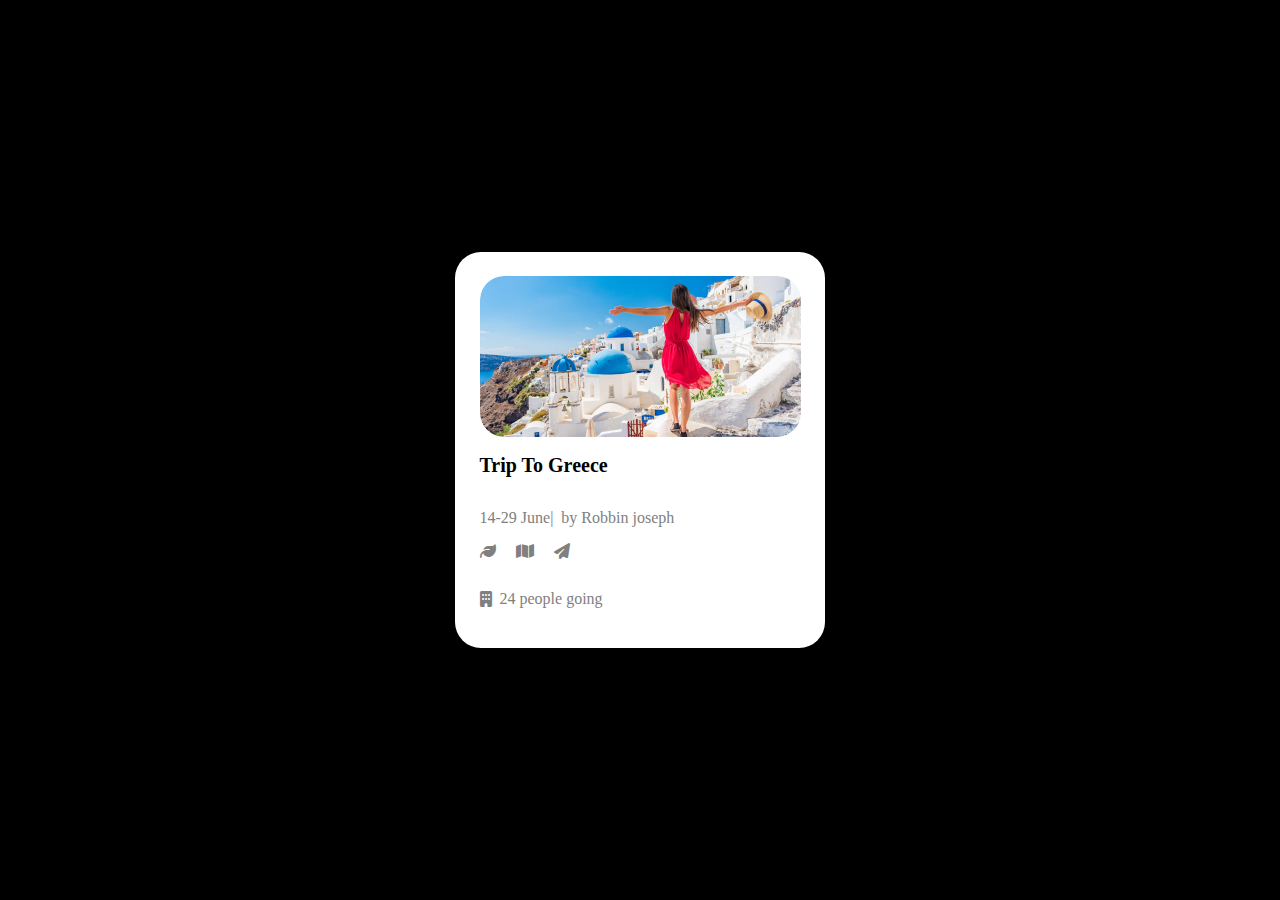
<file: Card/index.html>
<html lang="en">
  <head>
    <meta charset="UTF-8" />
    <meta name="viewport" content="width=device-width, initial-scale=1.0" />
    <title>CardComponent</title>
    <link
      rel="stylesheet"
      href="https://cdnjs.cloudflare.com/ajax/libs/font-awesome/6.7.2/css/all.min.css"
      integrity="sha512-Evv84Mr4kqVGRNSgIGL/F/aIDqQb7xQ2vcrdIwxfjThSH8CSR7PBEakCr51Ck+w+/U6swU2Im1vVX0SVk9ABhg=="
      crossorigin="anonymous"
      referrerpolicy="no-referrer"
    />
    <link rel="stylesheet" href="style.css" />
  </head>
  <body>
    <div class="container-box">
      <div class="wrapper">
        <img src="./Rectangle 17.jpg" alt="img" />
        <h2>Trip To Greece</h2>
        <div class="details">
          <p class="date">14-29 June|</p>
          <p class="author">by Robbin joseph</p>
        </div>
        <div class="icons">
          <i class="fa-solid fa-leaf"></i>
          <i class="fa-solid fa-map"></i>
          <i class="fa-solid fa-paper-plane"></i>
        </div>
        <div class="additional-information">
          <i class="fa-solid fa-building"></i>
          <p class="total-people">24 people going</p>
        </div>
      </div>
    </div>
  </body>
</html>
</file>
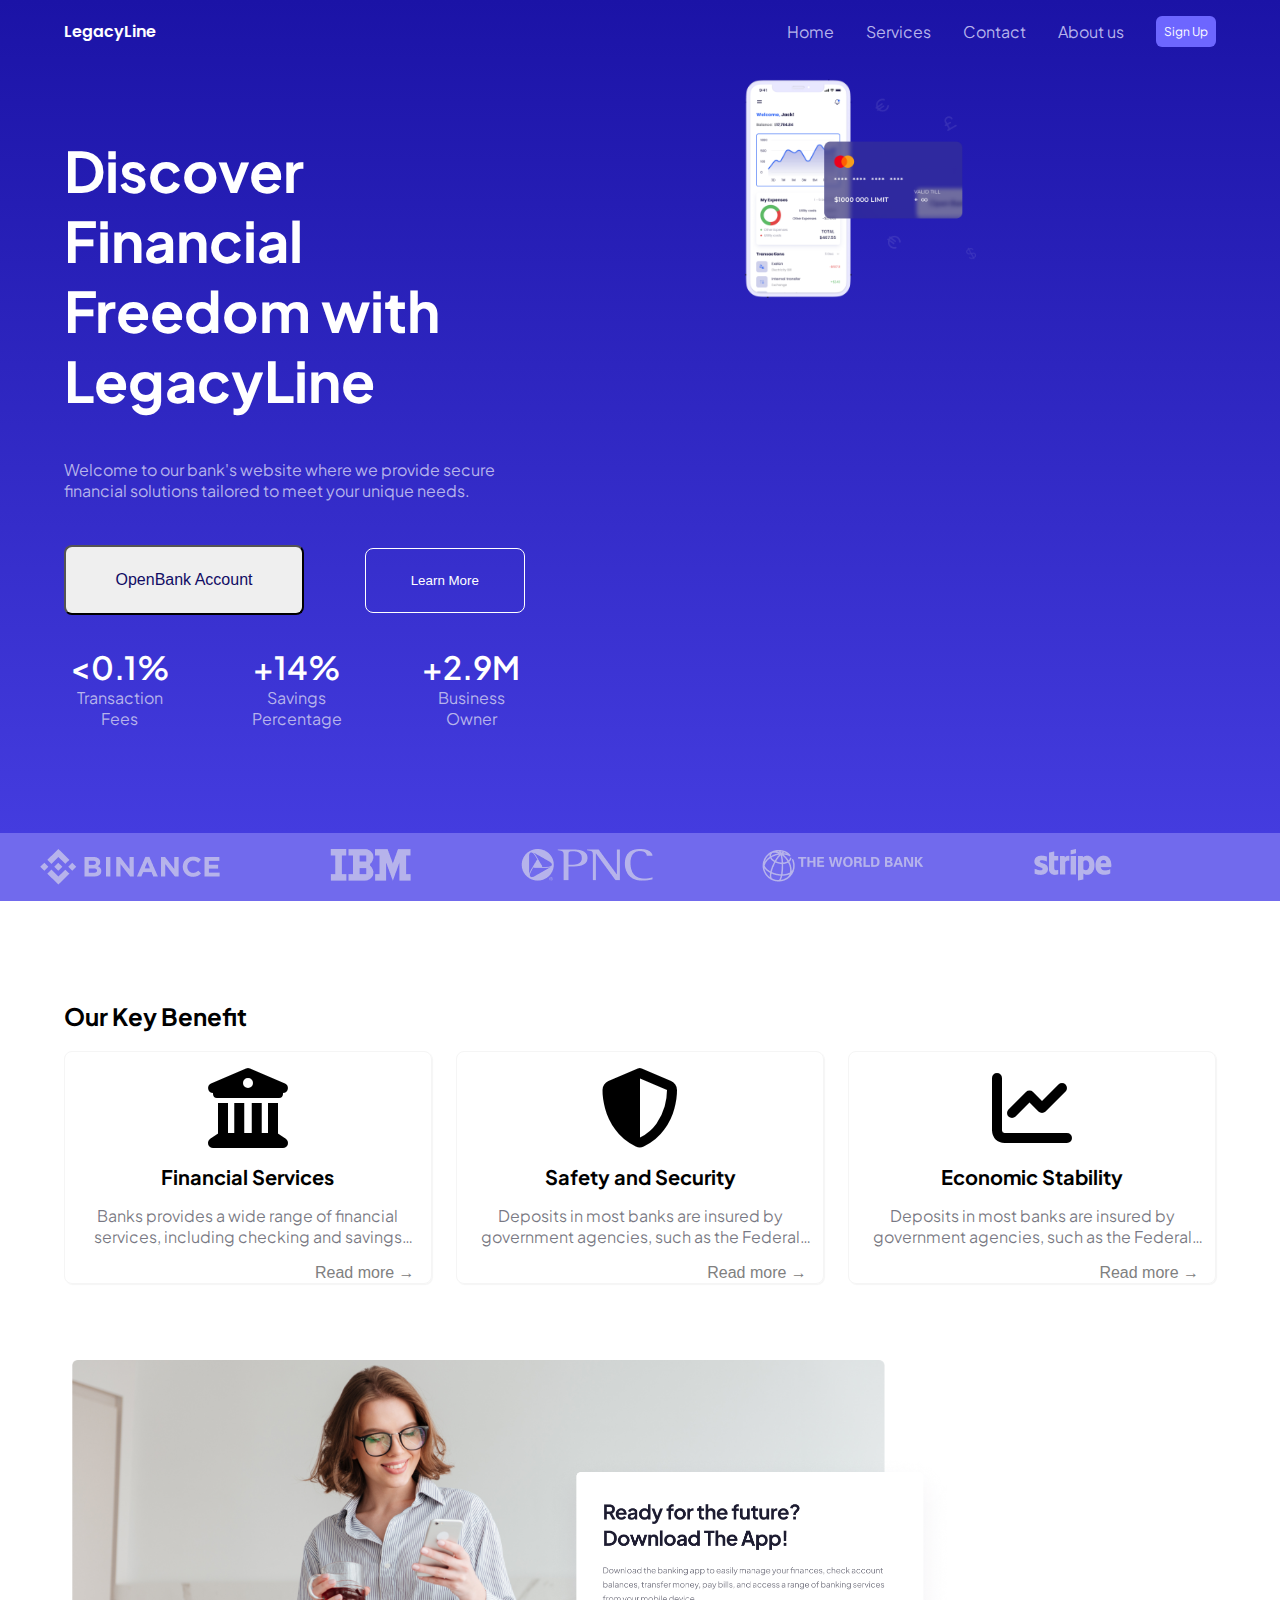
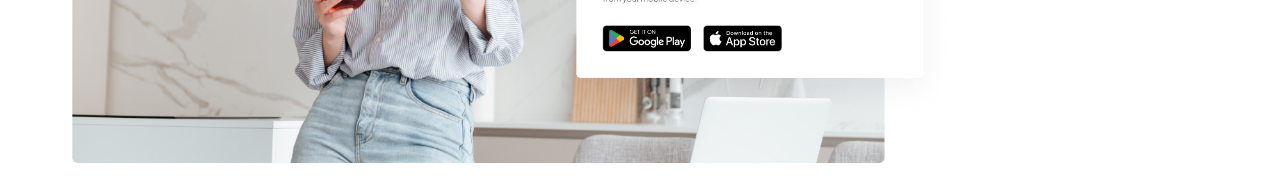
<file: LegacyLine/index.html>
<html lang="en">
  <head>
    <meta charset="UTF-8" />
    <meta name="viewport" content="width=device-width, initial-scale=1.0" />
    <title>LegacyLine</title>
    <link rel="stylesheet" href="style.css" />
    <link rel="preconnect" href="https://fonts.googleapis.com" />
    <link rel="preconnect" href="https://fonts.gstatic.com" crossorigin />
    <link
      href="https://fonts.googleapis.com/css2?family=Poppins:ital,wght@0,100;0,200;0,300;0,400;0,500;0,600;0,700;0,800;0,900;1,100;1,200;1,300;1,400;1,500;1,600;1,700;1,800;1,900&family=Roboto:ital,wght@0,100..900;1,100..900&display=swap"
      rel="stylesheet"
    />
    <link rel="preconnect" href="https://fonts.googleapis.com" />
    <link rel="preconnect" href="https://fonts.gstatic.com" crossorigin />
    <link
      href="https://fonts.googleapis.com/css2?family=Plus+Jakarta+Sans:ital,wght@0,200..800;1,200..800&display=swap"
      rel="stylesheet"
    />
    <link
      rel="stylesheet"
      href="https://cdnjs.cloudflare.com/ajax/libs/font-awesome/6.7.2/css/all.min.css"
    />
    <script src="script.js" defer></script>
    <script src="sidebar.js" defer></script>
  </head>
  <body>
    <div>
      <div class="header-wrapper">
        <!-- ______________Navigation-BarSection________ -->
        <div class="container">
          <div class="navigation-bar">
            <p class="logo">LegacyLine</p>
            <!-- sidebar -->
            <ul class="side-bar">
              <i class="fa-solid fa-xmark close-sidebar"></i>
              <li class="side-list">Home</li>
              <li class="side-list">Services</li>
              <li class="side-list">Contact</li>
              <li class="side-list">About us</li>
              <button class="sign-up">Sign Up</button>
            </ul>

            <!-- Navigation bar  -->
            <ul class="navigation-list">
              <li class="nav-list">Home</li>
              <li class="nav-list">Services</li>
              <li class="nav-list">Contact</li>
              <li class="nav-list">About us</li>
              <button class="sign-up">Sign Up</button>
            </ul>
            <div class="menu-bar">
              <i class="fa-solid fa-bars burger-menu"></i>
            </div>
          </div>
          <!--___________ stats_______________ -->
          <div class="stats-section">
            <div class= "hero-introduction">
              <p class="hero-title">
                Discover Financial Freedom with LegacyLine
              </p>
              <p class="welcome-section">
                Welcome to our bank's website where we provide secure financial
                solutions tailored to meet your unique needs.
              </p>
              <div class="btns-wrapper">
                <button class="open-bank-account-btn">OpenBank Account </button>
                <button class="learn-more-btn">Learn More</button>
              </div>
              
              
              <div class="stats-wrapper">
                <div class="stat-items">
                  <div class="stat-values" >&lt;0.1%</div>
                  <div class="stat-labels">Transaction Fees</div>
                </div>
                <div class="stat-items">
                  <div class="stat-values">+14%</div>
                  <div class="stat-labels">Savings Percentage</div>
                  
                </div>
                <div class="stat-items">
                  <div class="stat-values">+2.9M</div>
                  <div class="stat-labels">Business Owner</div>
                </div>
              </div>
                  
            </div>

            <figure class="stats-image-wrapper">
              <img src="./asset/stats.png" alt="Phone with Credit Card" class="stats-image">
            </figure>
          </div>
          </div>
        </div>
        
      </div>
      <div class="sponsor-logo">
        <div class=" sponsors-list container">
          <figure class="binance logo-management">
            <img src="./asset/BINANCE.png" alt="binance-img">
          </figure>
          <figure class="ibm logo-management">
            <img src="./asset/IBM.png" alt="ibm-img" class="ibm-img">
          </figure>
          <figure class="pnc logo-management">
            <img src="./asset/PNC.png" alt="pnc-img">
          </figure>
          <figure class="the-world-bank logo-management">
            <img src="./asset/THE WORLD BAK.png" alt="the-world-bank-img ">
          </figure>
          <figure class="stripe logo-management">
            <img src="./asset/STRIPE.png" alt="stripe-img">
          </figure>
        </div>
      </div>
      <!---------Key-Benefit-Section--------->

      <section class="key-benefit-section">
        <h2 class="key-benefit-title container">
          Our Key Benefit
        </h2>
        <!---------Benefit-Container------->
        <div class="benefit-container container">
          <div class="benefit-card">
            <figure class="benefit-icon">
              <i class="fa-solid fa-building-columns fa-5x benefit-logo"></i>
            </figure>
            <div class="benefit-title">
              Financial Services
            </div>
            <p class="benefit-description">
              Banks provides a wide range of financial services, including checking and savings accounts, loans, credit cards, and investment products.
            </p>
            <button class="read-more">Read more →</button>

          </div>
          <div class="benefit-card">
            <figure class="benefit-icon">
              <!-- <img src="./asset/safety-security.svg" alt="safety-security">
                -->
                <i class="fa-solid fa-shield-halved benefit-logo fa-5x"></i>
            </figure>
            <div class="benefit-title">
              Safety and Security
            </div>
            <p class="benefit-description">
              Deposits in most banks are insured by government agencies, such as the Federal Deposit Insurance Corporation (FDIC).
            </p>
            <button class="read-more">Read more →</button>

          </div>
          <div class="benefit-card">
            <figure class="benefit-icon">
              <!-- <img src="./asset/economic-stability.svg" alt="economic-stability"> -->
              <i class="fa-solid fa-chart-line benefit-logo fa-5x"></i>
            </figure>
            <div class="benefit-title">Economic Stability</div>
            <p class="benefit-description">
              Deposits in most banks are insured by government agencies, such as the Federal Deposit Insurance Corporation (FDIC).
            </p>
            <button class="read-more">Read more →</button>

          </div>
        </div>

      </section>


      <div class="app-promotion-section">
        <div class="promotion-container ">
          <figure class="promotion-image-wrapper">
            <img src="./asset/promotion-image.png" alt="women using the phone" class="promotion-image">
          </figure>

          <figure class="app-store-image-wrapper">
            <img src="./asset/app-promotion.png" alt="app store page" class="app-store-image">
          </figure>
        </div>
      </div>

      <!-- Testomonial  -->

    </div>
  </body>
</html>
</file>
<file: Card/style.css>
body {
  box-sizing: border-box;
  padding: 0;
  margin: 0;
  display: flex;
  justify-content: center;
  align-items: center;
  font-family: Poppins;
  background-color: black;
}

.container-box {
  display: flex;
  justify-content: center;
  align-items: center;
  width: 370px;
  background-color: white;
  border-radius: 26px;
}

.wrapper {
  padding: 24px;
}

img {
  border-radius: 24px;
}
h2 {
  font-size: 20px;
}
p {
  font-size: 16px;
  color: gray;
}
.details {
  display: flex;
  margin-top: 13px;
  gap: 8px;
}
.date {
  font-weight: 400;
}
.author {
  font-weight: 500;
}
.additional-information {
  margin-top: 15px;
  display: flex;
  align-items: center;
  gap: 8px;
}
.icons {
  display: flex;
  gap: 20px;
}
i {
  color: gray;
  gap: 20px;
}
</file>
<file: LegacyLine/style.css>
body {
  box-sizing: border-box;
  margin: 0;
  padding: 0;
  font-family: Plus Jakarta Sans;
  color: white;
  font-size: 16px;
}
.menu-bar {
  display: none;
}
.container {
  width: 90%;
  margin: auto;
}

/* Header section  */
.header-wrapper {
  background: linear-gradient(#1b13a6, #443cdf);
}

.logo {
  font-family: Poppins;
  font-weight: 600;
  size: 24px;
  color: white;
}

/* navigation bar  */
.navigation-bar {
  display: flex;
  justify-content: space-between;
  font-weight: 400;
  align-items: center;
}
.navigation-list {
  display: flex;
  gap: 32px;
  color: #b6b3eb;
  font-size: 16px;
  align-items: center;
  justify-content: center;
}
.nav-list {
  list-style: none;
  font-size: 16px;
}
.sign-up {
  font-family: Plus Jakarta Sans;
  color: white;
  background: #6d66ff;
  font-size: 12px;
  padding: 8px;
  border-radius: 6px;
  border: 0px;
}
/* ___________HiddenSide-bar__________ */
.side-bar {
  display: none;
}
/* Introduction-Section_________________ */
.hero-introduction {
  display: flex;
  flex-direction: column;
  width: 40%;
}
.hero-title {
  font-weight: 700;
  font-size: 56px;
  margin-bottom: 12px;
}
.welcome-section {
  font-weight: 400;
  font-size: 16px;
  color: #b6b3eb;

  padding: 16px 0px;
}
.btns-wrapper {
  display: flex;
  justify-content: space-between;
  align-items: center;
  padding: 12px 0px;
}
.learn-more-btn {
  padding: 24px 32px;
  background-color: transparent;
  border: 1px solid white;
  border-radius: 8px;
  color: white;
  width: 160px;
}
.open-bank-account-btn {
  padding: 24px 32px;
  width: 240px;
  color: #110c64;
  font-weight: 500;
  font-size: 16px;
  border-radius: 8px;
}

/*_____________stats-section________*/
.stats-section {
  margin: auto;
  display: flex;
  justify-content: space-between;
  margin-top: 16px;
  padding-bottom: 84px;
}
.stats-image-wrapper {
  width: 41%;
  margin: 0px;
}
.stats-image {
  width: 50%;
}
.stats-wrapper {
  display: flex;
  gap: 54px;
  padding: 20px 0px;
}
.stat-items {
  display: flex;
  flex-direction: column;
  align-items: center;
  text-align: center;
}
.stat-values {
  font-weight: 600;
  font-size: 32px;
}
.stat-labels {
  color: #b6b3eb;
  font-size: 16px;
  font-weight: 400;
}

/* .first-page::before {
  content: "";
  position: absolute;
  top: 0;
  left: 0;
  width: 100vw;
  height: 100%;
  background: linear-gradient(#1b13a6, #443cdf);
  z-index: -1;
} */

/*_________Sponsors-Logo_Section*/

.sponsor-logo {
  background-color: rgb(113, 106, 237);
}
.sponsors-list {
  display: flex;
  justify-content: space-between;
  margin: 0;
}

/*______________Key-Benefit-Section*/
.key-benefit-section {
  color: black;
  padding-bottom: 60px;
}

.key-benefit-title {
  padding-top: 100px;
}

.benefit-container {
  display: flex;
  justify-content: space-between;
  align-items: center;
  text-align: center;
  margin-top: 20px;
}

.benefit-card {
  border: 1px solid whitesmoke;
  border-radius: 8px;
  max-width: 30%;
  padding: 0px 10px;
  box-shadow: 1px 1px 1px whitesmoke;
}
.benefit-card:hover .benefit-icon,
.benefit-card:hover .read-more {
  color: #5d55ff;
  transition: 0ms linear;
}
.benefit-title {
  font-weight: 700;
  font-size: 20px;
}
.benefit-description {
  font-weight: 400;
  font-size: 16px;
  color: #1d1c3199;
  display: -webkit-box;
  -webkit-box-orient: vertical;
  -webkit-line-clamp: 2;
  overflow: hidden;
}
.read-more {
  color: gray;
  background-color: transparent;
  font-weight: 400;
  font-size: 16px;
  border: none;
  width: 100%;
  text-align: end;
}

/*_____________________App-Promotion-Section----------------------------------*/

.promotion-container {
  display: flex;
  align-items: center;
  justify-content: center;
  width: 95%;
  margin: auto;
}
.promotion-image-wrapper {
  position: relative;
  z-index: 1;
  flex: 1;
  width: 60%;
}
.promotion-image {
  width: 100%;
}

.app-store-image-wrapper {
  width: 20%;
}

.app-store-image {
  width: 400px;
  position: relative;
  z-index: 2;
  margin: 0px;
  left: -415px;
  top: 25px;
}

/*=============================TABLET VIEW============================*/
@media (max-width: 768px) {
  .container {
    width: 95%;
  }
  /*______ navigation-section________ */
  .logo {
    font-size: 20px;
  }
  .nav-list {
    font-size: 12px;
  }
  /* ________Introduction-Section_________ */
  .stats-section {
    justify-content: space-between;
  }
  .hero-introduction {
    width: 48%;
  }
  .hero-title {
    font-size: 36px;
  }

  .welcome-section {
    font-size: 12px;
  }
  .btns-wrapper {
    gap: 12px;
  }
  .open-bank-account-btn {
    width: 220px;
    height: 52px;
    font-weight: 500;
    padding: 16px 24px;
  }
  .learn-more-btn {
    width: 144px;
    height: 52px;
    padding: 16px 24px;
    font-weight: 500;
  }
  /*_______________Stats-Section__________*/

  .hero-introduction {
    width: 44%;
  }
  .hero-title {
    font-size: 26px;
  }
  .btns-wrapper {
    padding: 12px 0px;
    font-size: 16px;
  }
  .open-bank-account-btn {
    font-size: 16px;
    padding: 16px;
  }
  .learn-more-btn {
    font-size: 16px;
    padding: 16px 20px;
  }
  .stat-values {
    font-size: 20px;
  }
  .stat-labels {
    font-size: 12px;
  }
  .stats-image-wrapper {
    display: flex;
    align-items: center;
    justify-content: center;
    width: 52%;
  }
  .stats-image {
    width: 100%;
  }

  /*_________Sponsors-Logo_Section*/
  .logo-management img {
    max-width: 80px;
    max-height: 20px;
  }

  /*__________Benefit-Container_____________*/

  .benefit-title {
    font-size: 16px;
  }
  .benefit-description {
    font-size: 12px;
  }
  .read-more {
    font-size: 12px;
  }
  /* app store section  */
  .app-store-section {
    position: static;
  }

  /* -----------------------PROMOTION SECTION ------------------- */

  .promotion-image {
    width: 125%;
  }

  .app-store-image-wrapper {
    width: 20%;
  }

  .app-store-image {
    width: 240%;
    position: relative;
    z-index: 2;
    margin: 0px;
    left: -165px;
    top: 100px;
  }
}
/*===================MOBILE - VIEW=================================*/
@media (max-width: 576px) {
  .logo {
    font-size: 20px;
  }
  .navigation-list {
    display: none;
  }
  .menu-bar {
    display: block;
  }

  .side-bar {
    position: fixed;
    top: 0px;
    right: 0px;
    background-color: rgba(0, 0, 0, 0.371);
    height: 100vh;
    box-shadow: -10px 0 10px rgba(0, 0, 0, 0.1);
    display: none;
    flex-direction: column;
    align-items: self-start;
    backdrop-filter: blur(10px);
    list-style: none;
    width: 150px;
    padding-left: 20px;
    gap: 2rem;
    margin-top: 0px;
    padding-top: 1rem;
    z-index: 999;
  }
  .side-bar li {
    width: 100%;
  }
  /* .sidebar li:hover {
    color: black;
    } */
  /* ________Introduction-Section_________ */
  .stats-section {
    flex-direction: column;
    justify-content: center;
    align-items: center;
    /* gap: 20px; */
  }
  .hero-introduction {
    text-align: center;
    width: 100%;
  }
  .hero-title {
    font-size: 20px;
  }
  .welcome-section {
    font-size: 10px;
  }
  .btns-wrapper {
    flex-direction: column;
    margin-top: 20px;
  }
  .open-bank-account-btn,
  .learn-more-btn {
    height: 52px;
    width: 190px;
  }
  /*_______________Stats-Section__________*/
  .stats-wrapper {
    align-items: center;
    justify-content: center;
    gap: 4px;
  }

  .stat-values {
    font-size: 20px;
  }
  .stats-image-wrapper {
    width: 92%;
  }
  /*_________Sponsors-Logo_Section*/
  .sponsor-logo {
    display: none;
  }
  /*__________Benefit-Container_____________*/
  .benefit-container {
    display: flex;
    flex-direction: column;
    justify-content: center;
    align-items: center;
    gap: 20px;
  }
  .benefit-card {
    max-width: 95%;
  }

  /* -----------------------PROMOTION SECTION ------------------- */
  .promotion-container {
    width: 100%;
  }
  .promotion-image-wrapper {
    position: static;
    width: 50%;
    margin: 0px;
  }
  .promotion-image {
    width: 100%;
  }

  .app-store-image-wrapper {
    display: none;
  }
}

/* .imb-img {
  max-width: 10px;
} */
</file>
